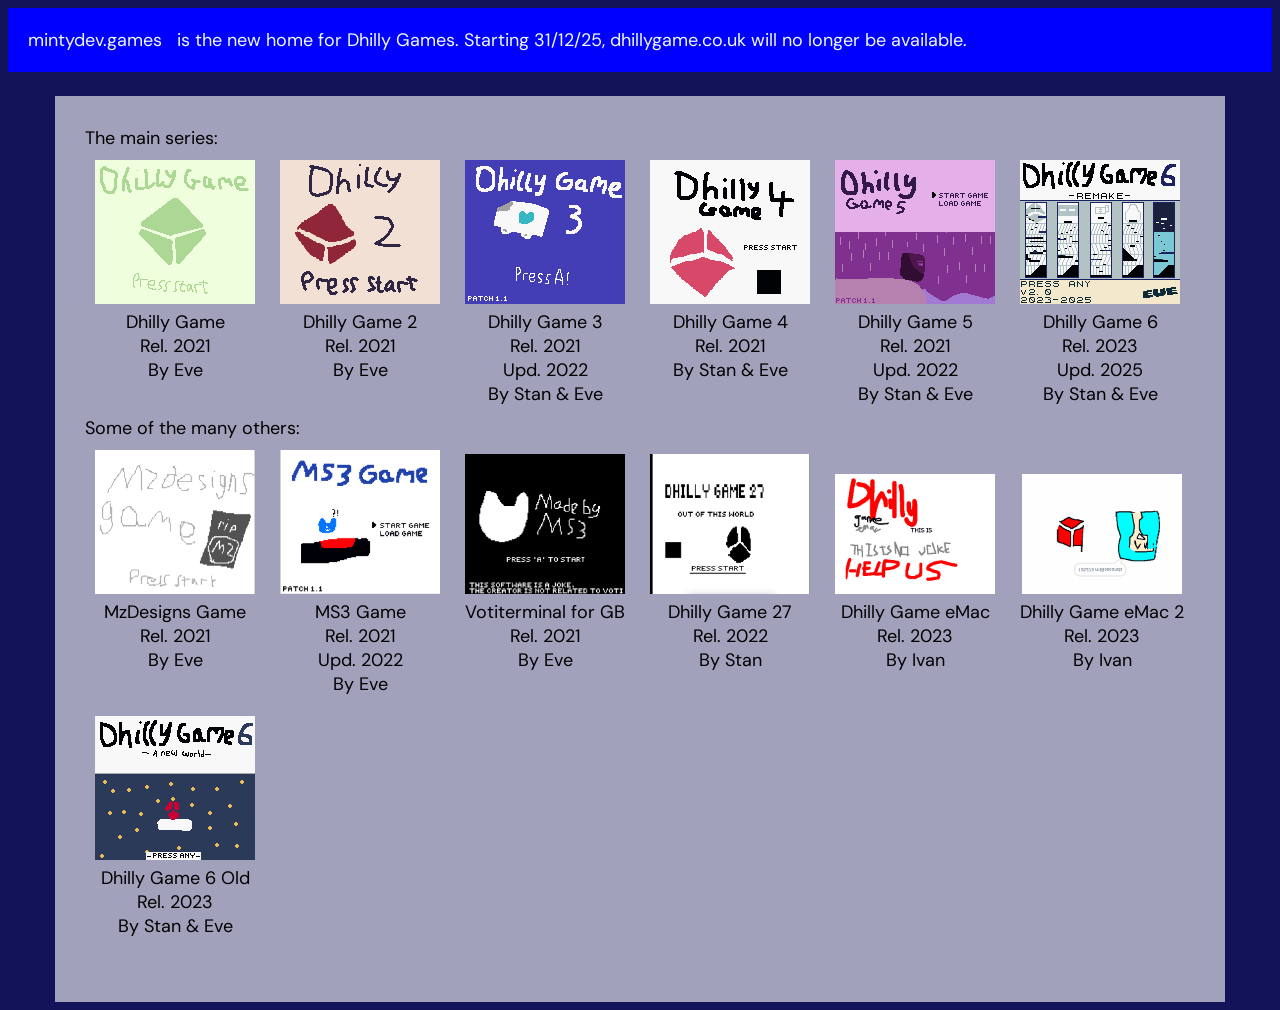
<file: index.html>
<!DOCTYPE html>
<html lang="en">

<head>
  <link href="https://fonts.googleapis.com/css2?family=DM+Sans:ital,wght@0,400;0,700;1,400;1,700&display=swap"
    rel="stylesheet">
  <title>Dhilly Game Website</title>
  <style>
    .ilikedrinkingmonster {
      margin: auto;
      width: 1110px;
      padding: 30px;
      background-color: rgba(255, 255, 255, 0.6);
      color: rgb(0, 0, 0);
    }

    body {
      background-color: #131359;
      font-family: 'DM Sans', sans-serif;
      font-size: 18px;
    }

    a {
      display: inline-block;
      text-align: center;
      margin: 10px;
      color: inherit;
      /* Ensures the link inherits text color from its parent */
      text-decoration: none;
      /* Removes the underline */
    }

    a:visited {
      color: inherit;
      /* Ensures visited links don't change color */
    }

    a:hover,
    a:focus {
      color: inherit;
      /* Prevents color change on hover or focus */
      text-decoration: none;
      /* Prevents underline on hover or focus */
    }
    

  </style>
</head>

<body>
  <div style="background-color: blue; padding: 10px; color: aliceblue;"><a style="color: aliceblue; padding: 0px;" href="http://mintydev.games">mintydev.games</a> is the new home for Dhilly Games. Starting 31/12/25, dhillygame.co.uk will no longer be available.
  </div><br><div class="ilikedrinkingmonster">The main series: <br>
    <a href="/1/"><div><img src="media/dhilly1.png"><br>Dhilly Game<br>Rel. 2021<br>By Eve<br><br></div></a>
    <a href="/2/"><div><img src="media/dhilly2.png"><br>Dhilly Game 2<br>Rel. 2021<br>By Eve<br><br></div></a>
    <a href="/3/"><div><img src="media/dhilly3.png"><br>Dhilly Game 3<br>Rel. 2021<br>Upd. 2022<br>By Stan & Eve</div></a>
    <a href="/4/"><div><img src="media/dhilly4.png"><br>Dhilly Game 4<br>Rel. 2021<br>By Stan & Eve<br><br></div></a>
    <a href="/5/"><div><img src="media/dhilly5.png"><br>Dhilly Game 5<br>Rel. 2021<br>Upd. 2022<br>By Stan & Eve</div></a>
    <a href="/6/"><div><img src="media/dhilly6new.png"><br>Dhilly Game 6<br>Rel. 2023<br>Upd. 2025<br>By Stan & Eve</div></a>
    <br> Some of the many others: <br>
    <a href="https://dhilly-game.fandom.com/wiki/MzDesigns_Game"><div><img width="160" src="media/mzdesigns.webp"><br>MzDesigns Game<br>Rel. 2021<br>By Eve<br><br></div></a>
    <a href="https://dhilly-game.fandom.com/wiki/MS3_Game"><div><img width="160" src="media/MS3.webp"><br>MS3 Game<br>Rel. 2021<br>Upd. 2022<br>By Eve</div></a>
    <a href="https://dhilly-game.fandom.com/wiki/Voti_for_Gameboy"><div><img width="160" src="media/Voti.webp"><br>Votiterminal for GB<br>Rel. 2021<br>By Eve<br><br></div></a>
    <a href="https://dhilly-game.fandom.com/wiki/Dhilly_Game_27"><div><img width="160" src="media/Dhilly27.webp"><br>Dhilly Game 27<br>Rel. 2022<br>By Stan<br><br></div></a>
    <a href="https://scratch.mit.edu/projects/944032144/"><div><img width="160" src="media/dhillyemac.gif"><br>Dhilly Game eMac<br>Rel. 2023<br>By Ivan<br><br></div></a>
    <a href="https://scratch.mit.edu/projects/944064079/"><div><img width="160" src="media/dhillyemac2.png"><br>Dhilly Game eMac 2<br>Rel. 2023<br>By Ivan<br><br></div></a>
    <a href="https://gamejolt.com/games/dhilly6/734875"><div><img width="160" src="media/dhilly6.png"><br>Dhilly Game 6 Old<br>Rel. 2023<br>By Stan & Eve<br><br></div></a>


  </div>
</body>

</html>
</file>
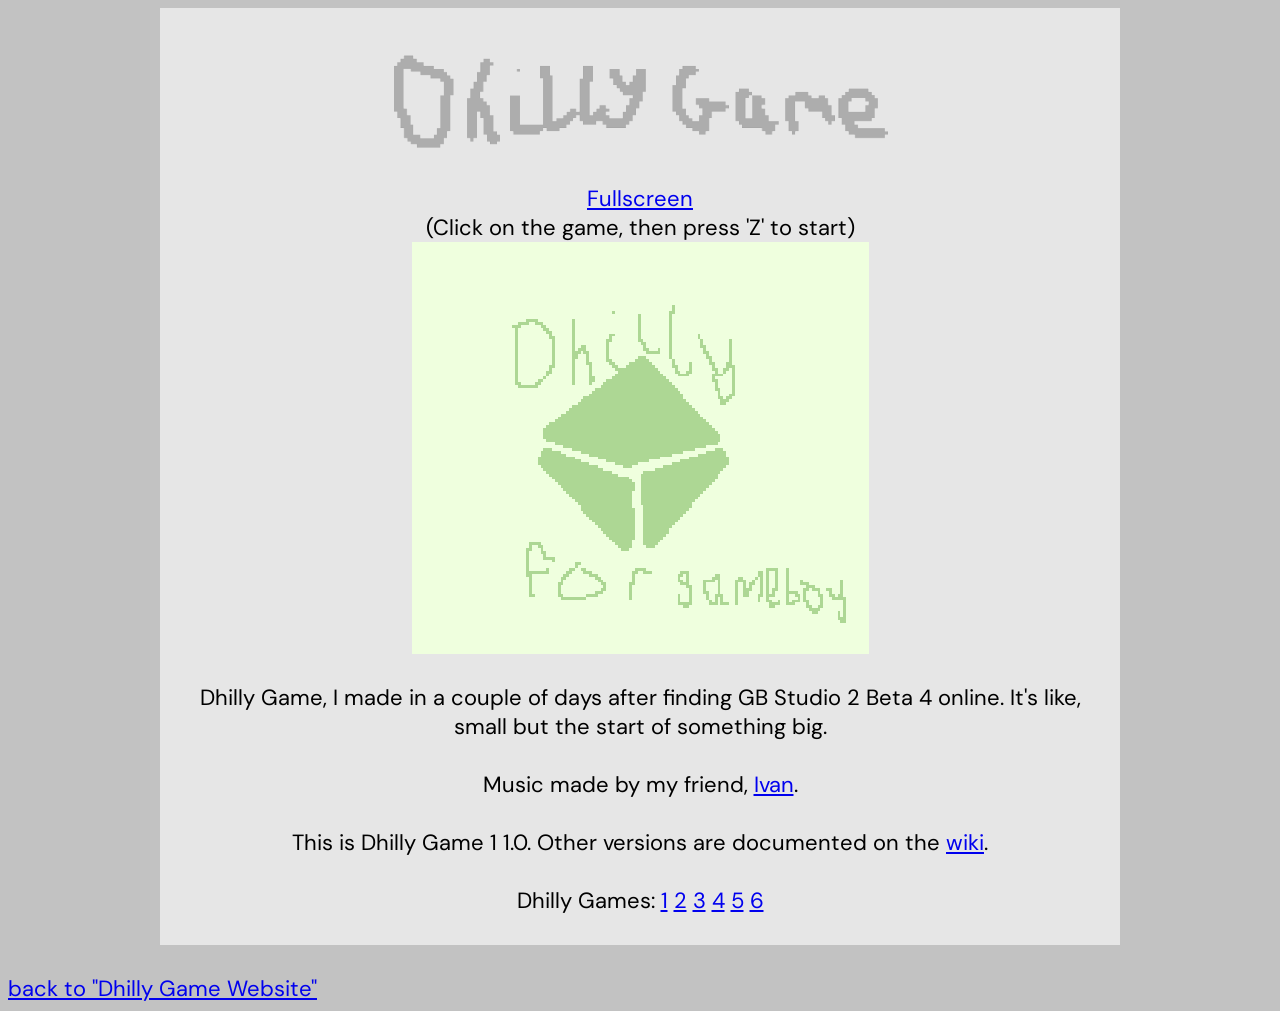
<file: 1/index.html>
<!DOCTYPE html>
<link href="https://fonts.googleapis.com/css2?family=DM+Sans:ital,wght@0,400;0,700;1,400;1,700&display=swap" rel="stylesheet">
<title>Dhilly Game</title>

<style>
.imabottom {
  margin: auto;
  width: 900px;
  padding: 30px;
  background-color: rgba(255, 255, 255, 0.6);
  text-align: center;
  color: rgb(0,0,0);
}
body {
  background-color:#c2c2c2;
  font-family: 'DM Sans', sans-serif;
  font-size: 22px;
}
</style>
<body>
<div class="imabottom">
<img style=display:block;margin-left:auto;margin-right:auto;width:500px; src="dhillygame.png">
<br>
<a href="game/">Fullscreen</a><br>
(Click on the game, then press 'Z' to start)
<iframe style=display:block;margin-left:auto;margin-right:auto; src="game/" width="457" height="412" allowtransparency="true" frameborder="0" scrolling="no" allowfullscreen></iframe>
<br>Dhilly Game, I made in a couple of days after finding GB Studio 2 Beta 4 online. It's like, small but the start of something big. <br><br> Music made by my friend, <a href="https://libreivan.com">Ivan</a>.<br><br>This is Dhilly Game 1 1.0. Other versions are documented on the <a href="https://dhilly-game.fandom.com/wiki/Dhilly_Game_1">wiki</a>.

<br><br> Dhilly Games: <a href="/dhilly/1/">1</a> <a href="/dhilly/2/">2</a> <a href="/dhilly/3">3</a> <a href="/dhilly/4">4</a> <a href="/dhilly/5/">5</a> <a href=/dhilly/>6</a>
</div>
</body>
<br> <a href="/"> back to "Dhilly Game Website"</a>
</file>
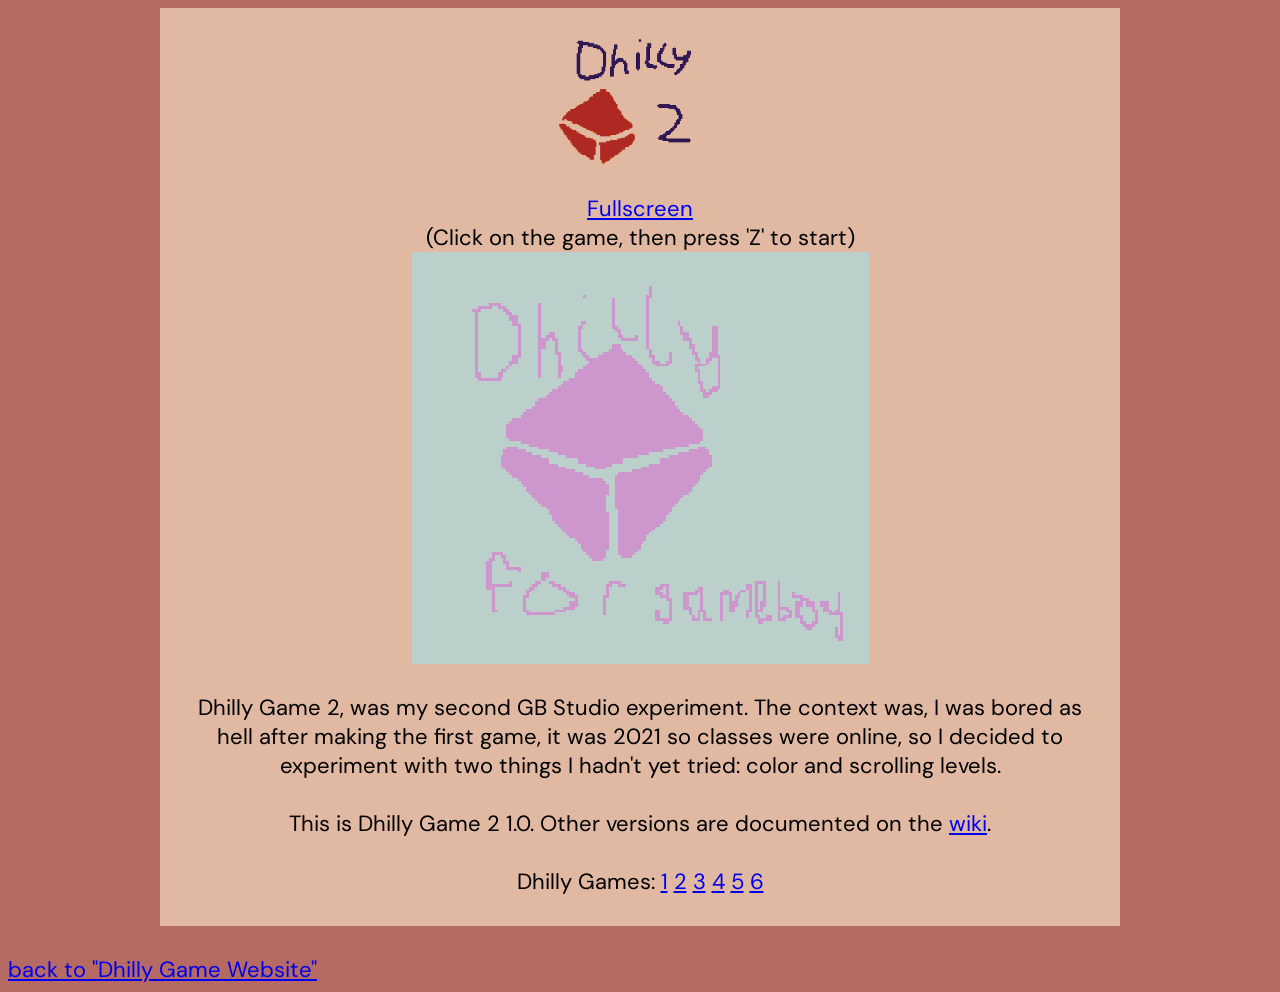
<file: 2/index.html>
<!DOCTYPE html>
<link href="https://fonts.googleapis.com/css2?family=DM+Sans:ital,wght@0,400;0,700;1,400;1,700&display=swap" rel="stylesheet">
<title>Dhilly Game 2</title>

<style>
.andazi {
  margin: auto;
  width: 900px;
  padding: 30px;
  background-color: rgba(255, 239, 206, 0.6);
  text-align: center;
  color: rgb(0,0,0);
}
body {
  background-color:#b56a64;
  font-family: 'DM Sans', sans-serif;
  font-size: 22px;
}
</style>
<body>
<div class="andazi">
<img style=display:block;margin-left:auto;margin-right:auto;width:500px; src="dhillygame2.png">
<br>
<a href="game/">Fullscreen</a><br>
(Click on the game, then press 'Z' to start)
<iframe style=display:block;margin-left:auto;margin-right:auto; src="game/" width="457" height="412" allowtransparency="true" frameborder="0" scrolling="no" allowfullscreen></iframe>
<br>Dhilly Game 2, was my second GB Studio experiment. The context was, I was bored as hell after making the first game, it was 2021 so classes were online, so I decided to experiment with two things I hadn't yet tried: color and scrolling levels.<br><br>This is Dhilly Game 2 1.0. Other versions are documented on the <a href="https://dhilly-game.fandom.com/wiki/Dhilly_Game_2">wiki</a>.

<br><br> Dhilly Games: <a href="/dhilly/1/">1</a> <a href="/dhilly/2/">2</a> <a href="/dhilly/3">3</a> <a href="/dhilly/4">4</a> <a href="/dhilly/5/">5</a> <a href=/dhilly/>6</a>
</div>
</body>
<br> <a href="/"> back to "Dhilly Game Website"</a>
</file>
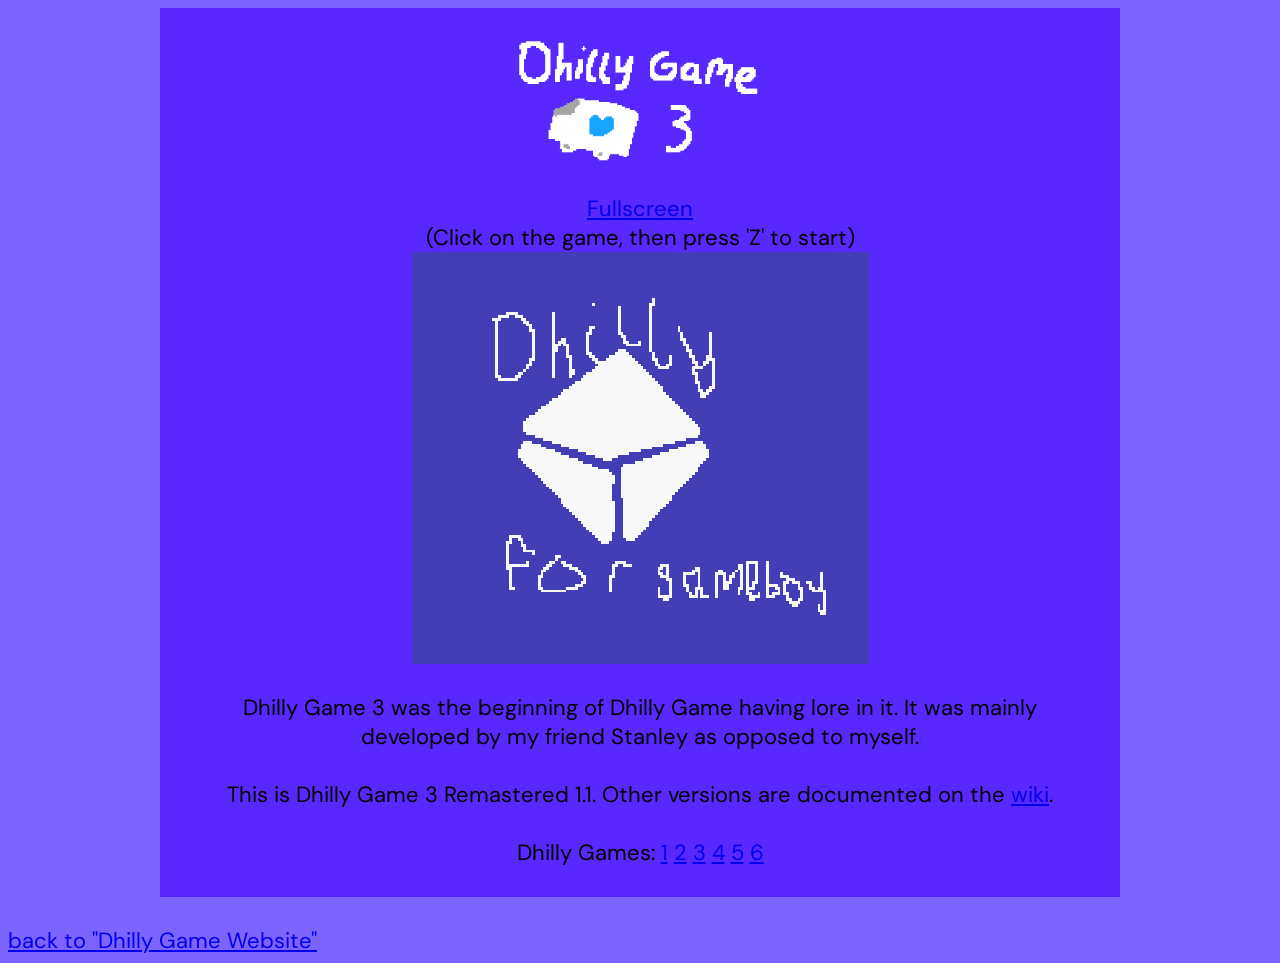
<file: 3/index.html>
<!DOCTYPE html>
<link href="https://fonts.googleapis.com/css2?family=DM+Sans:ital,wght@0,400;0,700;1,400;1,700&display=swap" rel="stylesheet">
<title>Dhilly Game 3</title>

<style>
.andazi {
  margin: auto;
  width: 900px;
  padding: 30px;
  background-color: rgba(66, 0, 255, 0.6);
  text-align: center;
  color: rgb(0,0,0);
}
body {
  background-color: rgb(126, 100, 255);
  font-family: 'DM Sans', sans-serif;
  font-size: 22px;
}
</style>
<body>
<div class="andazi">
<img style=display:block;margin-left:auto;margin-right:auto;width:500px; src="dhillygame3.png">
<br>
<a href="game/">Fullscreen</a><br>
(Click on the game, then press 'Z' to start)
<iframe style=display:block;margin-left:auto;margin-right:auto; src="game/" width="457" height="412" allowtransparency="true" frameborder="0" scrolling="no" allowfullscreen></iframe>
<br>Dhilly Game 3 was the beginning of Dhilly Game having lore in it. It was mainly developed by my friend Stanley as opposed to myself. <br><br>

This is Dhilly Game 3 Remastered 1.1. Other versions are documented on the <a href="https://dhilly-game.fandom.com/wiki/Dhilly_Game_3">wiki</a>.

<br><br> Dhilly Games: <a href="/dhilly/1/">1</a> <a href="/dhilly/2/">2</a> <a href="/dhilly/3">3</a> <a href="/dhilly/4">4</a> <a href="/dhilly/5/">5</a> <a href=/dhilly/>6</a>
</div>
</body>
<br> <a href="/"> back to "Dhilly Game Website"</a>
</file>
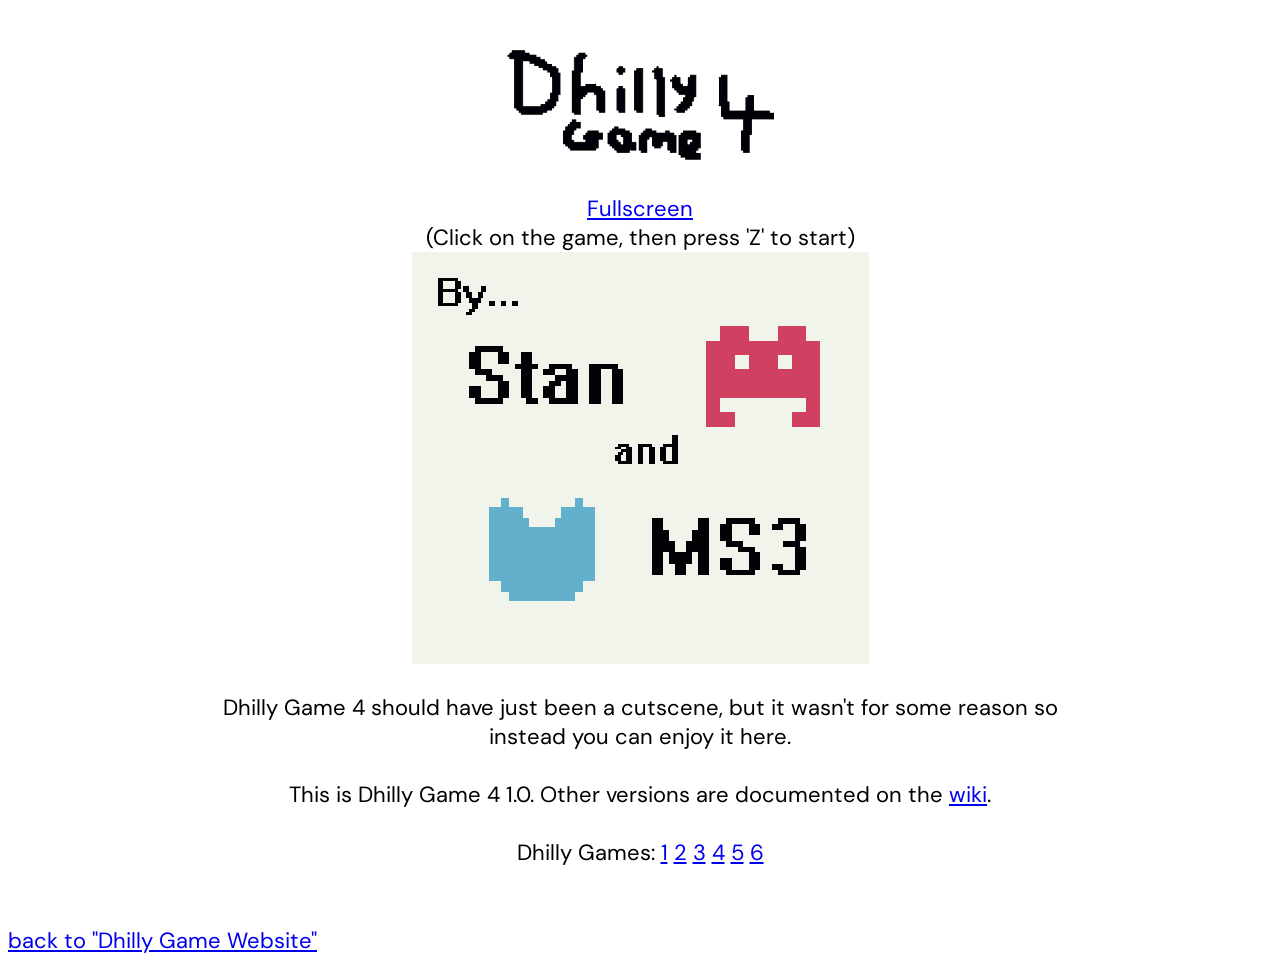
<file: 4/index.html>
<!DOCTYPE html>
<link href="https://fonts.googleapis.com/css2?family=DM+Sans:ital,wght@0,400;0,700;1,400;1,700&display=swap" rel="stylesheet">
<title>Dhilly Game 4</title>

<style>
.samiscooltooiguess {
  margin: auto;
  width: 900px;
  padding: 30px;
  background-color: rgba(255, 255, 255, 0.6);
  text-align: center;
  color: rgb(0,0,0);
}
body {
  background-color:#ffffff;
  font-family: 'DM Sans', sans-serif;
  font-size: 22px;
}
</style>
<body>
<div class="samiscooltooiguess">
<img style=display:block;margin-left:auto;margin-right:auto;width:500px; src="dhillygame4.png">
<br>
<a href="game/">Fullscreen</a><br>
(Click on the game, then press 'Z' to start)
<iframe style=display:block;margin-left:auto;margin-right:auto; src="game/" width="457" height="412" allowtransparency="true" frameborder="0" scrolling="no" allowfullscreen></iframe>
<br>Dhilly Game 4 should have just been a cutscene, but it wasn't for some reason so instead you can enjoy it here. <br><br>

This is Dhilly Game 4 1.0. Other versions are documented on the <a href="https://dhilly-game.fandom.com/wiki/Dhilly_Game_4">wiki</a>.

<br><br> Dhilly Games: <a href="/dhilly/1/">1</a> <a href="/dhilly/2/">2</a> <a href="/dhilly/3">3</a> <a href="/dhilly/4">4</a> <a href="/dhilly/5/">5</a> <a href=/dhilly/>6</a>
</div>
</body>
<br> <a href="/"> back to "Dhilly Game Website"</a>
</file>
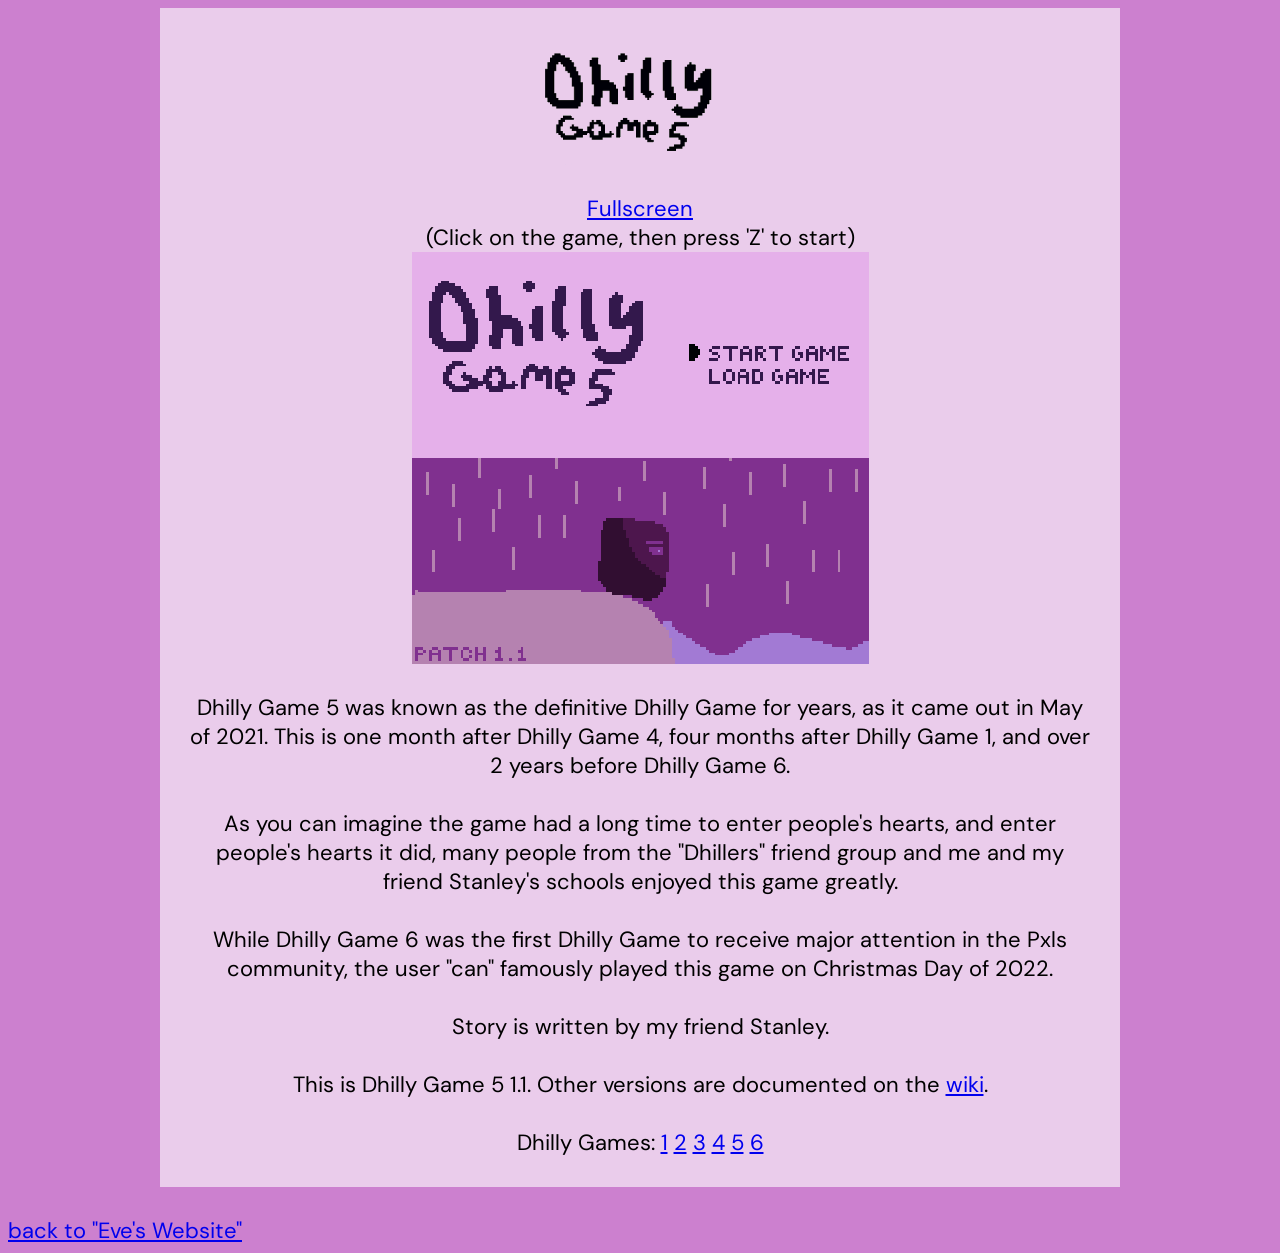
<file: 5/index.html>
<!DOCTYPE html>
<link href="https://fonts.googleapis.com/css2?family=DM+Sans:ital,wght@0,400;0,700;1,400;1,700&display=swap" rel="stylesheet">
<title>Dhilly Game 5</title>

<style>
.samiscooltooiguess {
  margin: auto;
  width: 900px;
  padding: 30px;
  background-color: rgba(255, 255, 255, 0.6);
  text-align: center;
  color: rgb(0,0,0);
}
body {
  background-color:#cc80cf;
  font-family: 'DM Sans', sans-serif;
  font-size: 22px;
}
</style>
<body>
<div class="samiscooltooiguess">
<img style=display:block;margin-left:auto;margin-right:auto;width:500px; src="dhillygame5.png">
<br>
<a href="game/">Fullscreen</a><br>
(Click on the game, then press 'Z' to start)
<iframe style=display:block;margin-left:auto;margin-right:auto; src="game/" width="457" height="412" allowtransparency="true" frameborder="0" scrolling="no" allowfullscreen></iframe>
<br>Dhilly Game 5 was known as the definitive Dhilly Game for years, as it came out in May of 2021. This is one month after Dhilly Game 4, four months after Dhilly Game 1, and over 2 years before Dhilly Game 6. <br> <br>
As you can imagine the game had a long time to enter people's hearts, and enter people's hearts it did, many people from the "Dhillers" friend group and me and my friend Stanley's schools enjoyed this game greatly. <br><br>

While Dhilly Game 6 was the first Dhilly Game to receive major attention in the Pxls community, the user "can" famously played this game on Christmas Day of 2022. <br><br>Story is written by my friend Stanley.<br><br>

This is Dhilly Game 5 1.1. Other versions are documented on the <a href="https://dhilly-game.fandom.com/wiki/Dhilly_Game_5">wiki</a>.

<br><br> Dhilly Games: <a href="/dhilly/1/">1</a> <a href="/dhilly/2/">2</a> <a href="/dhilly/3">3</a> <a href="/dhilly/4">4</a> <a href="/dhilly/5/">5</a> <a href=/dhilly/>6</a>
</div>
</body>
<br> <a href="/"> back to "Eve's Website"</a>
</file>
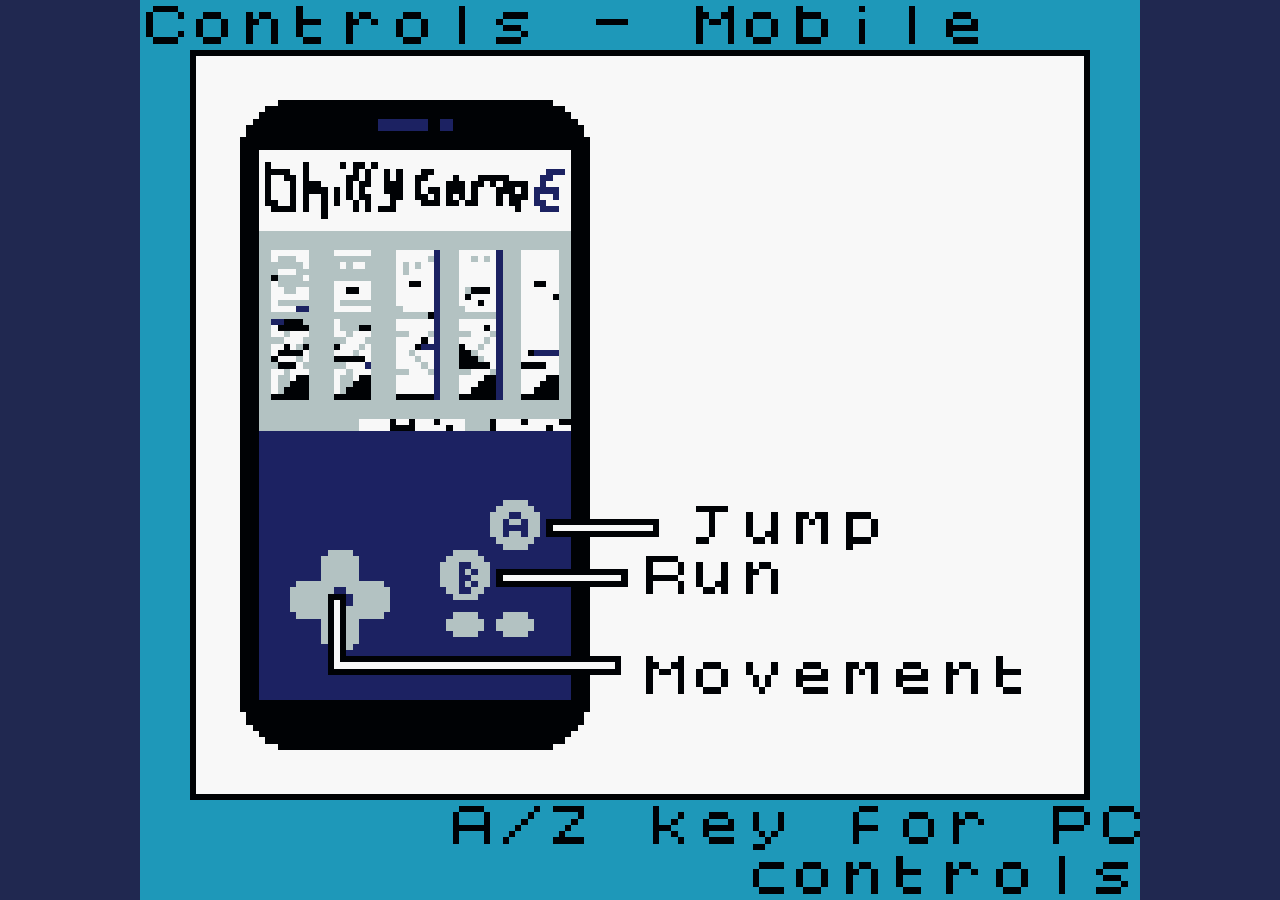
<file: play/index.html>
<!DOCTYPE html>
<html>
  <head>
    <meta charset="utf-8" />
    <meta http-equiv="Content-Type" content="text/html; charset=utf-8" />
    <meta name="viewport" content="width=device-width, initial-scale=1" />
    <link rel="stylesheet" href="css/style.css" />
    <title>Dhilly Game 6</title>
    <meta name="author" content="eve" />
    <style type="text/css"> body { background-color:#202850; }</style>
    
  </head>
  <body>
    <div id="game">
      <canvas id="mainCanvas" width="256" height="224">No Canvas Support</canvas>
    </div>
    <div id="controller">
      <div id="controller_dpad">
        <div id="controller_left"></div>
        <div id="controller_right"></div>
        <div id="controller_up"></div>
        <div id="controller_down"></div>
      </div>
      <div id="controller_select" class="capsuleBtn">Select</div>
      <div id="controller_start" class="capsuleBtn">Start</div>
      <div id="controller_b" class="roundBtn">B</div>
      <div id="controller_a" class="roundBtn">A</div>
    </div>      
    <script>
      const customControls = {"up":["ArrowUp","w"],"down":["ArrowDown","s"],"left":["ArrowLeft","a"],"right":["ArrowRight","d"],"a":["Alt","z","j"],"b":["Control","k","x"],"start":["Enter"],"select":["Shift"]}
    </script>
    <script src="binjgb.js"></script>
    <script src="js/script.js"></script>
    <script src="js/debugger.js"></script>
</body>
</file>
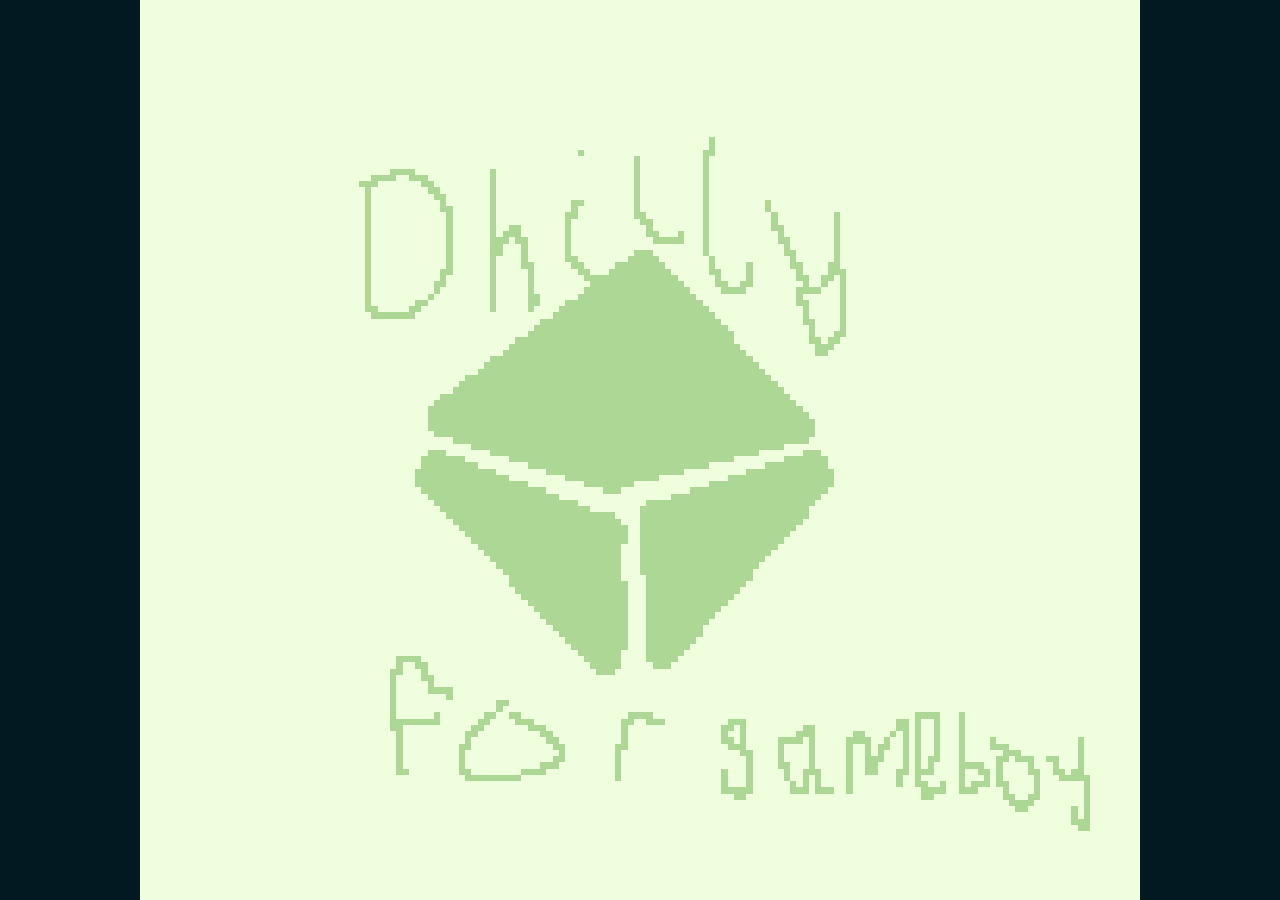
<file: 1/game/index.html>
<!DOCTYPE html>
<html>
  <head>
    <meta charset="utf-8" />
    <meta http-equiv="Content-Type" content="text/html; charset=utf-8" />
    <meta name="viewport" content="width=device-width, initial-scale=1" />
    <link rel="stylesheet" href="css/style.css" />
    <title>Dhill6</title>
    <meta name="author" content="eve, stan, nizrab" />
    <style type="text/css"> body { background-color:#undefined; }</style>
    
  </head>
  <body>
    <div id="game">
      <canvas id="mainCanvas" width="256" height="224">No Canvas Support</canvas>
    </div>
    <div id="controller">
      <div id="controller_dpad">
        <div id="controller_left"></div>
        <div id="controller_right"></div>
        <div id="controller_up"></div>
        <div id="controller_down"></div>
      </div>
      <div id="controller_select" class="capsuleBtn">Select</div>
      <div id="controller_start" class="capsuleBtn">Start</div>
      <div id="controller_b" class="roundBtn">B</div>
      <div id="controller_a" class="roundBtn">A</div>
    </div>      
    <script>
      const customControls = {}
    </script>
    <script src="binjgb.js"></script>
    <script src="js/script.js"></script>
</body>
</file>
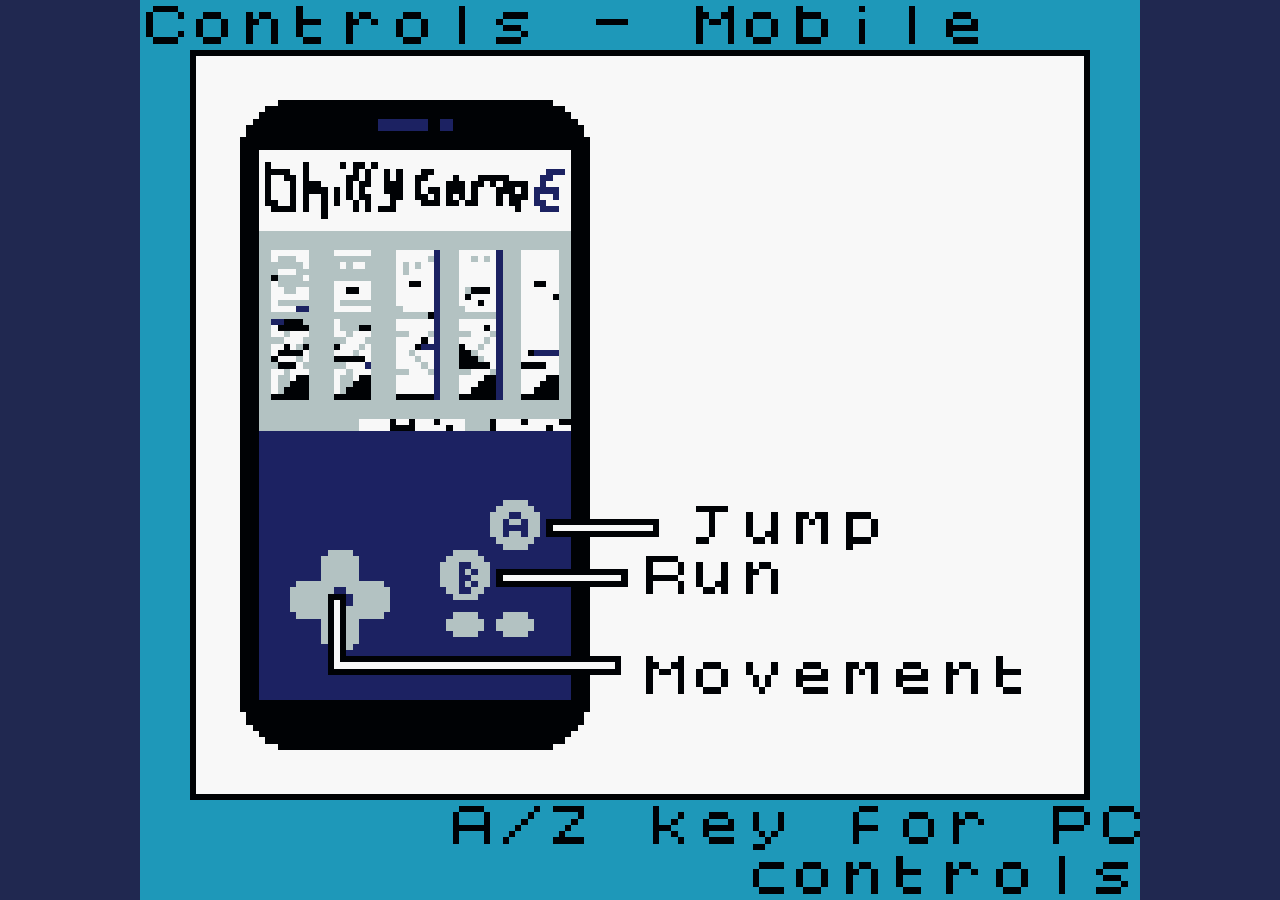
<file: 6/play/index.html>
<!DOCTYPE html>
<html>
  <head>
    <meta charset="utf-8" />
    <meta http-equiv="Content-Type" content="text/html; charset=utf-8" />
    <meta name="viewport" content="width=device-width, initial-scale=1" />
    <link rel="stylesheet" href="css/style.css" />
    <title>Dhilly Game 6</title>
    <meta name="author" content="eve" />
    <style type="text/css"> body { background-color:#202850; }</style>
    <link rel="manifest" href="dhilly.webmanifest" />
    
  </head>
  <script>
    if ("serviceWorker" in navigator) {
      navigator.serviceWorker
        .register("/6/play/service-worker.js") // Path to your service worker file
        .then((registration) => {
          console.log("Service Worker registered with scope:", registration.scope);
        })
        .catch((error) => {
          console.error("Service Worker registration failed:", error);
        });
    } else {
      console.log("Service Workers are not supported in this browser.");
    }
  let deferredPrompt;

  // Listen for the `beforeinstallprompt` event
  window.addEventListener("beforeinstallprompt", (event) => {
    event.preventDefault();
    deferredPrompt = event; // Save the event for later
    console.log("Install prompt triggered");

    // Optionally, show a custom install button
    const installButton = document.getElementById("install-button");
    if (installButton) {
      installButton.style.display = "block"; // Show the button
      installButton.addEventListener("click", () => {
        deferredPrompt.prompt(); // Show the native install prompt
        deferredPrompt.userChoice.then((choiceResult) => {
          if (choiceResult.outcome === "accepted") {
            console.log("User accepted the install prompt");
          } else {
            console.log("User dismissed the install prompt");
          }
          deferredPrompt = null; // Reset the prompt
        });
      });
    }
  });

  // Hide the button if the app is already installed
  window.addEventListener("appinstalled", () => {
    console.log("PWA was installed");
    const installButton = document.getElementById("install-button");
    if (installButton) installButton.style.display = "none";
  });

  </script>
  
  <body>
    <div id="game">
      <canvas id="mainCanvas" width="256" height="224">No Canvas Support</canvas>
    </div>
    <div id="controller">
      <div id="controller_dpad">
        <div id="controller_left"></div>
        <div id="controller_right"></div>
        <div id="controller_up"></div>
        <div id="controller_down"></div>
      </div>
      <div id="controller_select" class="capsuleBtn">Select</div>
      <div id="controller_start" class="capsuleBtn">Start</div>
      <div id="controller_b" class="roundBtn">B</div>
      <div id="controller_a" class="roundBtn">A</div>
    </div>      
    <script>
      const customControls = {"up":["ArrowUp","w"],"down":["ArrowDown","s"],"left":["ArrowLeft","a"],"right":["ArrowRight","d"],"a":["Alt","z","j"],"b":["Control","k","x"],"start":["Enter"],"select":["Shift"]}
    </script>
    <script src="binjgb.js"></script>
    <script src="js/script.js"></script>
    <script src="js/debugger.js"></script>
</body>
</file>
<file: play/css/style.css>
body {
  background: #031921;
  color: #fff;
  font-family: "HelveticaNeue-Light", "Helvetica Neue Light", "Helvetica Neue",
    Helvetica, Arial, "Lucida Grande", sans-serif;
  font-weight: 300;
  margin: 0;
  padding: 0;
  touch-action: none;
  -webkit-touch-callout: none;
  user-select: none;
  -webkit-user-select: none;
  overflow: hidden;
}

#game {
  display: flex;
  flex-direction: column;
  position: absolute;
  width: 100%;
  height: 100%;
  touch-action: none;
}

#game canvas {
  object-fit: contain;
  image-rendering: -moz-crisp-edges;
  image-rendering: -webkit-crisp-edges;
  image-rendering: pixelated;
  image-rendering: crisp-edges;
  height: 100%;
}

#controller {
  display: none;
  position: fixed;
  bottom: 0px;
  height: 210px;
  width: 100%;
  touch-action: none;
  opacity: 0.8;
}

#controller_dpad {
  position: absolute;
  bottom: 20px;
  left: 0px;
  width: 184px;
  height: 184px;
}

#controller_dpad:before {
  content: "";
  display: block;
  width: 48px;
  height: 48px;
  background: #5c5c5c;
  background: radial-gradient(
    ellipse at center,
    #5c5c5c 0%,
    #555 59%,
    #5c5c5c 60%
  );
  position: absolute;
  left: 68px;
  top: 68px;
}

#controller_left {
  position: absolute;
  left: 20px;
  top: 68px;
  width: 48px;
  height: 48px;
  background: #666;
  background: radial-gradient(ellipse at center, #666 0%, #5c5c5c 80%);
  border-top-left-radius: 4px;
  border-bottom-left-radius: 4px;
}

#controller_right {
  position: absolute;
  left: 116px;
  top: 68px;
  width: 48px;
  height: 48px;
  background: #666;
  background: radial-gradient(ellipse at center, #666 0%, #5c5c5c 80%);
  border-top-right-radius: 4px;
  border-bottom-right-radius: 4px;
}

#controller_up {
  position: absolute;
  left: 68px;
  top: 20px;
  width: 48px;
  height: 48px;
  background: #666;
  background: radial-gradient(ellipse at center, #666 0%, #5c5c5c 80%);
  border-top-left-radius: 4px;
  border-top-right-radius: 4px;
}

#controller_down {
  position: absolute;
  left: 68px;
  top: 116px;
  width: 48px;
  height: 48px;
  background: #666;
  background: radial-gradient(ellipse at center, #666 0%, #5c5c5c 80%);
  border-bottom-left-radius: 4px;
  border-bottom-right-radius: 4px;
}

#controller_a {
  position: absolute;
  bottom: 110px;
  right: 20px;
}

#controller_b {
  position: absolute;
  bottom: 80px;
  right: 100px;
}

.roundBtn {
  display: flex;
  justify-content: center;
  align-items: center;
  font-weight: bold;
  font-size: 32px;
  color: #440f1f;
  line-height: 64px;
  width: 64px;
  height: 64px;
  border-radius: 64px;
  background: #870a4c;
  background: radial-gradient(ellipse at center, #ab1465 0%, #8b1e57 100%);
  box-shadow: 0px 4px 5px rgba(0, 0, 0, 0.2);
}

.capsuleBtn {
  font-weight: bold;
  font-size: 10px;
  color: #111;
  display: flex;
  justify-content: center;
  align-items: center;
  line-height: 40px;
  text-transform: uppercase;
  width: 64px;
  height: 32px;
  border-radius: 40px;
  background: #222;
  background: radial-gradient(ellipse at center, #666 0%, #555 100%);
  box-shadow: 0px 4px 5px rgba(0, 0, 0, 0.2);
}

#controller_start {
  position: absolute;
  bottom: 20px;
  right: 15px;
}

#controller_select {
  position: absolute;
  bottom: 20px;
  right: 100px;
}

.btnPressed {
  opacity: 0.5;
}

.spinner {
  height: 50px;
  width: 50px;
  margin: 0px auto;
  -webkit-animation: rotation 0.8s linear infinite;
  -moz-animation: rotation 0.8s linear infinite;
  -o-animation: rotation 0.8s linear infinite;
  animation: rotation 0.8s linear infinite;
  border-left: 10px solid #306850;
  border-right: 10px solid #306850;
  border-bottom: 10px solid #306850;
  border-top: 10px solid #88c070;
  border-radius: 100%;
  background-color: #031921;
}
@-webkit-keyframes rotation {
  from {
    -webkit-transform: rotate(0deg);
  }
  to {
    -webkit-transform: rotate(360deg);
  }
}
@-moz-keyframes rotation {
  from {
    -moz-transform: rotate(0deg);
  }
  to {
    -moz-transform: rotate(360deg);
  }
}
@-o-keyframes rotation {
  from {
    -o-transform: rotate(0deg);
  }
  to {
    -o-transform: rotate(360deg);
  }
}
@keyframes rotation {
  from {
    transform: rotate(0deg);
  }
  to {
    transform: rotate(360deg);
  }
}

@media only screen and (max-width: 640px) {
  #game canvas {
    margin-top: 0px;
    width: 100%;
    max-width: 512px;
    border: 0px;
    border-radius: 0px;
  }
}

@media only screen and (max-device-width: 812px) and (orientation: portrait) {
  body {
    margin: 0;
  }

  #game {
    width: 100%;
    position: fixed;
    touch-action: none;
  }

  #game canvas {
    margin: 0;
    display: block;
    width: 100% !important;
    height: auto !important;
  }
}

@media only screen and (max-device-width: 320px) and (orientation: portrait) {
  #controller_dpad {
    left: -5px;
    bottom: -5px;
  }

  #controller_a {
    right: 5px;
    bottom: 95px;
  }

  #controller_b {
    right: 80px;
  }

  #controller_start {
    right: 5px;
  }

  #controller_select {
    right: 80px;
  }
}

@media only screen and (max-width: 500px) and (max-height: 400px) {
  #controller {
    display: none;
  }
}

/* Small devices in landscape */
@media only screen and (max-device-width: 300px) and (orientation: landscape) {
  html,
  body {
    height: 100%;
  }
  body {
    display: flex;
    justify-content: center;
    align-items: center;
  }

  #game:after {
    content: "PLEASE ROTATE ↻";
    font-size: 24px;
    font-weight: bold;
    color: #fff;
  }

  #game canvas {
    display: none;
    max-width: 480px;
  }

  #controller {
    display: none;
  }
}

/* Devices large enough for landscape */
@media only screen and (min-width: 300px) and (orientation: landscape) {
  #controller {
    bottom: 50%;
    transform: translateY(50%);
    opacity: 0.5;
  }
}

#debug {
  display:flex;
  flex-direction:column;
  align-items:center;
  padding:10px;
  position:fixed;
  top:0px;
  left:0px;
  right:0px;
  bottom:0px;
  background:rgba(0,0,0,0.5);
}

#debug div {
  background: white;
  color: black;
  border: 1px solid #ddd;
  border-radius: 4px;
  transform: position;
  font-size: 11px;
  font-family: -apple-system, BlinkMacSystemFont, "Segoe UI", Roboto, Helvetica, Arial, sans-serif, "Apple Color Emoji", "Segoe UI Emoji", "Segoe UI Symbol";
  display: flex;
  align-items: center;
}

#debug span {
  padding: 5px 8px;
}

#debug button {
  background: transparent;
  border: none;
  border-left: 1px solid #ddd;
  display: flex;
  align-items: center;
  height: 100%;
}

#debug button:hover {
  background: #eee;
}

#debug button:active {
  background: #ddd;
}
</file>
<file: 1/game/css/style.css>
body {
  background: #031921;
  color: #fff;
  font-family: "HelveticaNeue-Light", "Helvetica Neue Light", "Helvetica Neue",
    Helvetica, Arial, "Lucida Grande", sans-serif;
  font-weight: 300;
  margin: 0;
  padding: 0;
  touch-action: none;
  -webkit-touch-callout: none;
  user-select: none;
  -webkit-user-select: none;
  overflow: hidden;
}

#game {
  display: flex;
  flex-direction: column;
  position: absolute;
  width: 100%;
  height: 100%;
  touch-action: none;
}

#game canvas {
  object-fit: contain;
  image-rendering: -moz-crisp-edges;
  image-rendering: -webkit-crisp-edges;
  image-rendering: pixelated;
  image-rendering: crisp-edges;
  height: 100%;
}

#controller {
  display: none;
  position: fixed;
  bottom: 0px;
  height: 210px;
  width: 100%;
  touch-action: none;
  opacity: 0.8;
}

#controller_dpad {
  position: absolute;
  bottom: 20px;
  left: 0px;
  width: 184px;
  height: 184px;
}

#controller_dpad:before {
  content: "";
  display: block;
  width: 48px;
  height: 48px;
  background: #5c5c5c;
  background: radial-gradient(
    ellipse at center,
    #5c5c5c 0%,
    #555 59%,
    #5c5c5c 60%
  );
  position: absolute;
  left: 68px;
  top: 68px;
}

#controller_left {
  position: absolute;
  left: 20px;
  top: 68px;
  width: 48px;
  height: 48px;
  background: #666;
  background: radial-gradient(ellipse at center, #666 0%, #5c5c5c 80%);
  border-top-left-radius: 4px;
  border-bottom-left-radius: 4px;
}

#controller_right {
  position: absolute;
  left: 116px;
  top: 68px;
  width: 48px;
  height: 48px;
  background: #666;
  background: radial-gradient(ellipse at center, #666 0%, #5c5c5c 80%);
  border-top-right-radius: 4px;
  border-bottom-right-radius: 4px;
}

#controller_up {
  position: absolute;
  left: 68px;
  top: 20px;
  width: 48px;
  height: 48px;
  background: #666;
  background: radial-gradient(ellipse at center, #666 0%, #5c5c5c 80%);
  border-top-left-radius: 4px;
  border-top-right-radius: 4px;
}

#controller_down {
  position: absolute;
  left: 68px;
  top: 116px;
  width: 48px;
  height: 48px;
  background: #666;
  background: radial-gradient(ellipse at center, #666 0%, #5c5c5c 80%);
  border-bottom-left-radius: 4px;
  border-bottom-right-radius: 4px;
}

#controller_a {
  position: absolute;
  bottom: 110px;
  right: 20px;
}

#controller_b {
  position: absolute;
  bottom: 80px;
  right: 100px;
}

.roundBtn {
  display: flex;
  justify-content: center;
  align-items: center;
  font-weight: bold;
  font-size: 32px;
  color: #440f1f;
  line-height: 64px;
  width: 64px;
  height: 64px;
  border-radius: 64px;
  background: #870a4c;
  background: radial-gradient(ellipse at center, #ab1465 0%, #8b1e57 100%);
  box-shadow: 0px 4px 5px rgba(0, 0, 0, 0.2);
}

.capsuleBtn {
  font-weight: bold;
  font-size: 10px;
  color: #111;
  display: flex;
  justify-content: center;
  align-items: center;
  line-height: 40px;
  text-transform: uppercase;
  width: 64px;
  height: 32px;
  border-radius: 40px;
  background: #222;
  background: radial-gradient(ellipse at center, #666 0%, #555 100%);
  box-shadow: 0px 4px 5px rgba(0, 0, 0, 0.2);
}

#controller_start {
  position: absolute;
  bottom: 20px;
  right: 15px;
}

#controller_select {
  position: absolute;
  bottom: 20px;
  right: 100px;
}

.btnPressed {
  opacity: 0.5;
}

.spinner {
  height: 50px;
  width: 50px;
  margin: 0px auto;
  -webkit-animation: rotation 0.8s linear infinite;
  -moz-animation: rotation 0.8s linear infinite;
  -o-animation: rotation 0.8s linear infinite;
  animation: rotation 0.8s linear infinite;
  border-left: 10px solid #306850;
  border-right: 10px solid #306850;
  border-bottom: 10px solid #306850;
  border-top: 10px solid #88c070;
  border-radius: 100%;
  background-color: #031921;
}
@-webkit-keyframes rotation {
  from {
    -webkit-transform: rotate(0deg);
  }
  to {
    -webkit-transform: rotate(360deg);
  }
}
@-moz-keyframes rotation {
  from {
    -moz-transform: rotate(0deg);
  }
  to {
    -moz-transform: rotate(360deg);
  }
}
@-o-keyframes rotation {
  from {
    -o-transform: rotate(0deg);
  }
  to {
    -o-transform: rotate(360deg);
  }
}
@keyframes rotation {
  from {
    transform: rotate(0deg);
  }
  to {
    transform: rotate(360deg);
  }
}

@media only screen and (max-width: 640px) {
  #game canvas {
    margin-top: 0px;
    width: 100%;
    max-width: 512px;
    border: 0px;
    border-radius: 0px;
  }
}

@media only screen and (max-device-width: 812px) and (orientation: portrait) {
  body {
    margin: 0;
  }

  #game {
    width: 100%;
    position: fixed;
    touch-action: none;
  }

  #game canvas {
    margin: 0;
    display: block;
    width: 100% !important;
    height: auto !important;
  }
}

@media only screen and (max-device-width: 320px) and (orientation: portrait) {
  #controller_dpad {
    left: -5px;
    bottom: -5px;
  }

  #controller_a {
    right: 5px;
    bottom: 95px;
  }

  #controller_b {
    right: 80px;
  }

  #controller_start {
    right: 5px;
  }

  #controller_select {
    right: 80px;
  }
}

@media only screen and (max-width: 500px) and (max-height: 400px) {
  #controller {
    display: none;
  }
}

/* Small devices in landscape */
@media only screen and (max-device-width: 300px) and (orientation: landscape) {
  html,
  body {
    height: 100%;
  }
  body {
    display: flex;
    justify-content: center;
    align-items: center;
  }

  #game:after {
    content: "PLEASE ROTATE ↻";
    font-size: 24px;
    font-weight: bold;
    color: #fff;
  }

  #game canvas {
    display: none;
    max-width: 480px;
  }

  #controller {
    display: none;
  }
}

/* Devices large enough for landscape */
@media only screen and (min-width: 300px) and (orientation: landscape) {
  #controller {
    bottom: 50%;
    transform: translateY(50%);
    opacity: 0.5;
  }
}
</file>
<file: 6/play/css/style.css>
body {
  background: #031921;
  color: #fff;
  font-family: "HelveticaNeue-Light", "Helvetica Neue Light", "Helvetica Neue",
    Helvetica, Arial, "Lucida Grande", sans-serif;
  font-weight: 300;
  margin: 0;
  padding: 0;
  touch-action: none;
  -webkit-touch-callout: none;
  user-select: none;
  -webkit-user-select: none;
  overflow: hidden;
}

#game {
  display: flex;
  flex-direction: column;
  position: absolute;
  width: 100%;
  height: 100%;
  touch-action: none;
}

#game canvas {
  object-fit: contain;
  image-rendering: -moz-crisp-edges;
  image-rendering: -webkit-crisp-edges;
  image-rendering: pixelated;
  image-rendering: crisp-edges;
  height: 100%;
}

#controller {
  display: none;
  position: fixed;
  bottom: 0px;
  height: 210px;
  width: 100%;
  touch-action: none;
  opacity: 0.8;
}

#controller_dpad {
  position: absolute;
  bottom: 20px;
  left: 0px;
  width: 184px;
  height: 184px;
}

#controller_dpad:before {
  content: "";
  display: block;
  width: 48px;
  height: 48px;
  background: #5c5c5c;
  background: radial-gradient(
    ellipse at center,
    #5c5c5c 0%,
    #555 59%,
    #5c5c5c 60%
  );
  position: absolute;
  left: 68px;
  top: 68px;
}

#controller_left {
  position: absolute;
  left: 20px;
  top: 68px;
  width: 48px;
  height: 48px;
  background: #666;
  background: radial-gradient(ellipse at center, #666 0%, #5c5c5c 80%);
  border-top-left-radius: 4px;
  border-bottom-left-radius: 4px;
}

#controller_right {
  position: absolute;
  left: 116px;
  top: 68px;
  width: 48px;
  height: 48px;
  background: #666;
  background: radial-gradient(ellipse at center, #666 0%, #5c5c5c 80%);
  border-top-right-radius: 4px;
  border-bottom-right-radius: 4px;
}

#controller_up {
  position: absolute;
  left: 68px;
  top: 20px;
  width: 48px;
  height: 48px;
  background: #666;
  background: radial-gradient(ellipse at center, #666 0%, #5c5c5c 80%);
  border-top-left-radius: 4px;
  border-top-right-radius: 4px;
}

#controller_down {
  position: absolute;
  left: 68px;
  top: 116px;
  width: 48px;
  height: 48px;
  background: #666;
  background: radial-gradient(ellipse at center, #666 0%, #5c5c5c 80%);
  border-bottom-left-radius: 4px;
  border-bottom-right-radius: 4px;
}

#controller_a {
  position: absolute;
  bottom: 110px;
  right: 20px;
}

#controller_b {
  position: absolute;
  bottom: 80px;
  right: 100px;
}

.roundBtn {
  display: flex;
  justify-content: center;
  align-items: center;
  font-weight: bold;
  font-size: 32px;
  color: #440f1f;
  line-height: 64px;
  width: 64px;
  height: 64px;
  border-radius: 64px;
  background: #870a4c;
  background: radial-gradient(ellipse at center, #ab1465 0%, #8b1e57 100%);
  box-shadow: 0px 4px 5px rgba(0, 0, 0, 0.2);
}

.capsuleBtn {
  font-weight: bold;
  font-size: 10px;
  color: #111;
  display: flex;
  justify-content: center;
  align-items: center;
  line-height: 40px;
  text-transform: uppercase;
  width: 64px;
  height: 32px;
  border-radius: 40px;
  background: #222;
  background: radial-gradient(ellipse at center, #666 0%, #555 100%);
  box-shadow: 0px 4px 5px rgba(0, 0, 0, 0.2);
}

#controller_start {
  position: absolute;
  bottom: 20px;
  right: 15px;
}

#controller_select {
  position: absolute;
  bottom: 20px;
  right: 100px;
}

.btnPressed {
  opacity: 0.5;
}

.spinner {
  height: 50px;
  width: 50px;
  margin: 0px auto;
  -webkit-animation: rotation 0.8s linear infinite;
  -moz-animation: rotation 0.8s linear infinite;
  -o-animation: rotation 0.8s linear infinite;
  animation: rotation 0.8s linear infinite;
  border-left: 10px solid #306850;
  border-right: 10px solid #306850;
  border-bottom: 10px solid #306850;
  border-top: 10px solid #88c070;
  border-radius: 100%;
  background-color: #031921;
}
@-webkit-keyframes rotation {
  from {
    -webkit-transform: rotate(0deg);
  }
  to {
    -webkit-transform: rotate(360deg);
  }
}
@-moz-keyframes rotation {
  from {
    -moz-transform: rotate(0deg);
  }
  to {
    -moz-transform: rotate(360deg);
  }
}
@-o-keyframes rotation {
  from {
    -o-transform: rotate(0deg);
  }
  to {
    -o-transform: rotate(360deg);
  }
}
@keyframes rotation {
  from {
    transform: rotate(0deg);
  }
  to {
    transform: rotate(360deg);
  }
}

@media only screen and (max-width: 640px) {
  #game canvas {
    margin-top: 0px;
    width: 100%;
    max-width: 512px;
    border: 0px;
    border-radius: 0px;
  }
}

@media only screen and (max-device-width: 812px) and (orientation: portrait) {
  body {
    margin: 0;
  }

  #game {
    width: 100%;
    position: fixed;
    touch-action: none;
  }

  #game canvas {
    margin: 0;
    display: block;
    width: 100% !important;
    height: auto !important;
  }
}

@media only screen and (max-device-width: 320px) and (orientation: portrait) {
  #controller_dpad {
    left: -5px;
    bottom: -5px;
  }

  #controller_a {
    right: 5px;
    bottom: 95px;
  }

  #controller_b {
    right: 80px;
  }

  #controller_start {
    right: 5px;
  }

  #controller_select {
    right: 80px;
  }
}

@media only screen and (max-width: 500px) and (max-height: 400px) {
  #controller {
    display: none;
  }
}

/* Small devices in landscape */
@media only screen and (max-device-width: 300px) and (orientation: landscape) {
  html,
  body {
    height: 100%;
  }
  body {
    display: flex;
    justify-content: center;
    align-items: center;
  }

  #game:after {
    content: "PLEASE ROTATE ↻";
    font-size: 24px;
    font-weight: bold;
    color: #fff;
  }

  #game canvas {
    display: none;
    max-width: 480px;
  }

  #controller {
    display: none;
  }
}

/* Devices large enough for landscape */
@media only screen and (min-width: 300px) and (orientation: landscape) {
  #controller {
    bottom: 50%;
    transform: translateY(50%);
    opacity: 0.5;
  }
}

#debug {
  display:flex;
  flex-direction:column;
  align-items:center;
  padding:10px;
  position:fixed;
  top:0px;
  left:0px;
  right:0px;
  bottom:0px;
  background:rgba(0,0,0,0.5);
}

#debug div {
  background: white;
  color: black;
  border: 1px solid #ddd;
  border-radius: 4px;
  transform: position;
  font-size: 11px;
  font-family: -apple-system, BlinkMacSystemFont, "Segoe UI", Roboto, Helvetica, Arial, sans-serif, "Apple Color Emoji", "Segoe UI Emoji", "Segoe UI Symbol";
  display: flex;
  align-items: center;
}

#debug span {
  padding: 5px 8px;
}

#debug button {
  background: transparent;
  border: none;
  border-left: 1px solid #ddd;
  display: flex;
  align-items: center;
  height: 100%;
}

#debug button:hover {
  background: #eee;
}

#debug button:active {
  background: #ddd;
}
</file>
